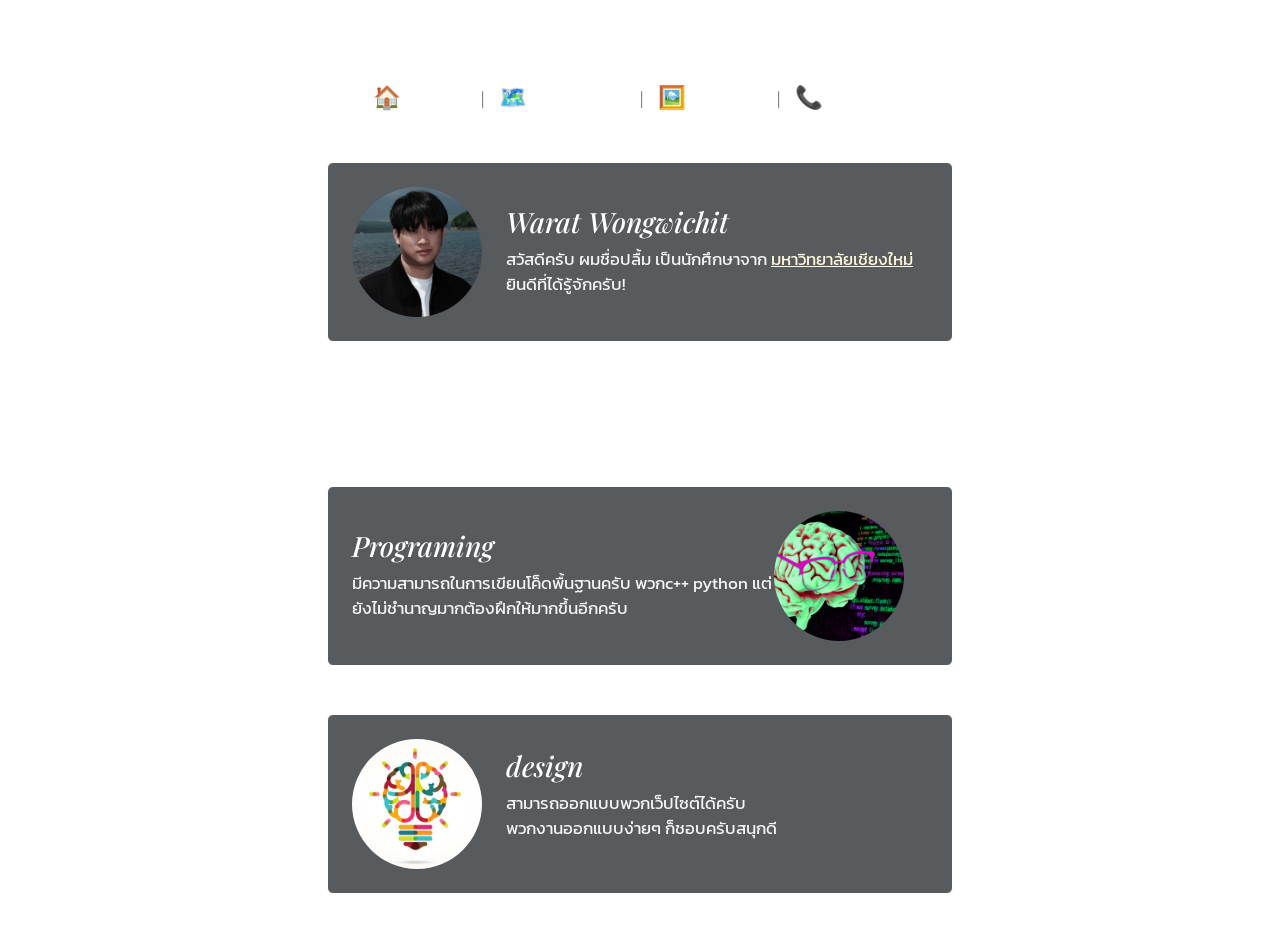
<file: index.html>
<!DOCTYPE html>
<html lang="en">
  <head>
    <meta charset="UTF-8" />
    <meta name="viewport" content="width=device-width, initial-scale=1.0" />
    <link href="https://cdn.jsdelivr.net/npm/bootstrap@5.3.8/dist/css/bootstrap.min.css" rel="stylesheet" integrity="sha384-sRIl4kxILFvY47J16cr9ZwB07vP4J8+LH7qKQnuqkuIAvNWLzeN8tE5YBujZqJLB" crossorigin="anonymous">
    <script src="https://cdn.jsdelivr.net/npm/bootstrap@5.3.8/dist/js/bootstrap.bundle.min.js" integrity="sha384-FKyoEForCGlyvwx9Hj09JcYn3nv7wiPVlz7YYwJrWVcXK/BmnVDxM+D2scQbITxI" crossorigin="anonymous"></script>
    <link rel="stylesheet" href="style.css" />
    <title>My Portfolio - Home</title>
  </head>
  <body>
    <h2 class="center-header mt-4">My Portfolio</h2> 
    
    <p class="text-center">
      <a href="index.html" class="nav-link-custom">🏠 Home</a> |
      <a href="favorites.html" class="nav-link-custom">🗺️ Favorites</a> |
      <a href="gallery.html" class="nav-link-custom">🖼️ Gallery</a> |
      <a href="contact.html" class="nav-link-custom">📞 Contact</a>
    </p>

    <div class="container my-5" style="max-width: 650px;">
      <div class="d-flex align-items-center bg-dark bg-opacity-75 p-4 rounded border border-white">
        <div class="flex-shrink-0 me-4">
          <img class="profile-img" src="img/IMG_1022.jpg" alt="Profile">
        </div>
        <div>
          <h3 class="text-white mb-2" style="font-style: italic;">Warat Wongwichit</h3>
          <p class="text-box text-start">
            สวัสดีครับ ผมชื่อปลื้ม เป็นนักศึกษาจาก
            <a href="https://www.cmu.ac.th" target="_blank" class="text-nowrap" style="color: cornsilk; text-decoration: underline;">มหาวิทยาลัยเชียงใหม่</a> 
  ยินดีที่ได้รู้จักครับ!
          </p>
        </div>
      </div>
    </div>

    <h3 class="center-header mb-3">Skills</h3>
        <div class="container my-5" style="max-width: 650px;">
      <div class="d-flex align-items-center flex-row-reverse  bg-dark bg-opacity-75 p-4 rounded border border-white">
        <div class="flex-shrink-0 me-4">
          <img class="profile-img" src="img/MIT-Coding-Brain-01-press_0.jpg" alt="Profile">
        </div>
        <div>
          <h3 class="text-white mb-2" style="font-style: italic;">Programing</h3>
          <p class="text-box text-start">
            มีความสามารถในการเขียนโค็ดพื้นฐานครับ พวกc++ python แต่ยังไม่ชํานาญมากต้องฝึกให้มากขึ้นอีกครับ
          </p>
        </div>
      </div>
    </div>
        <div class="container my-5" style="max-width: 650px;">
      <div class="d-flex align-items-center bg-dark bg-opacity-75 p-4 rounded border border-white">
        <div class="flex-shrink-0 me-4">
          <img class="profile-img" src="img/images.jpeg" alt="Profile">
        </div>
        <div>
          <h3 class="text-white mb-2" style="font-style: italic;" > design</h3>
          <p class="text-box text-start">
            สามารถออกแบบพวกเว็ปไซต์ได้ครับ 
            <p class="text-box text-start"  class="text-nowrap">พวกงานออกแบบง่ายๆ ก็ชอบครับสนุกดี</p>
          </p>
        </div>
      </div>
    </div>    
  </body>
</html>
</file>
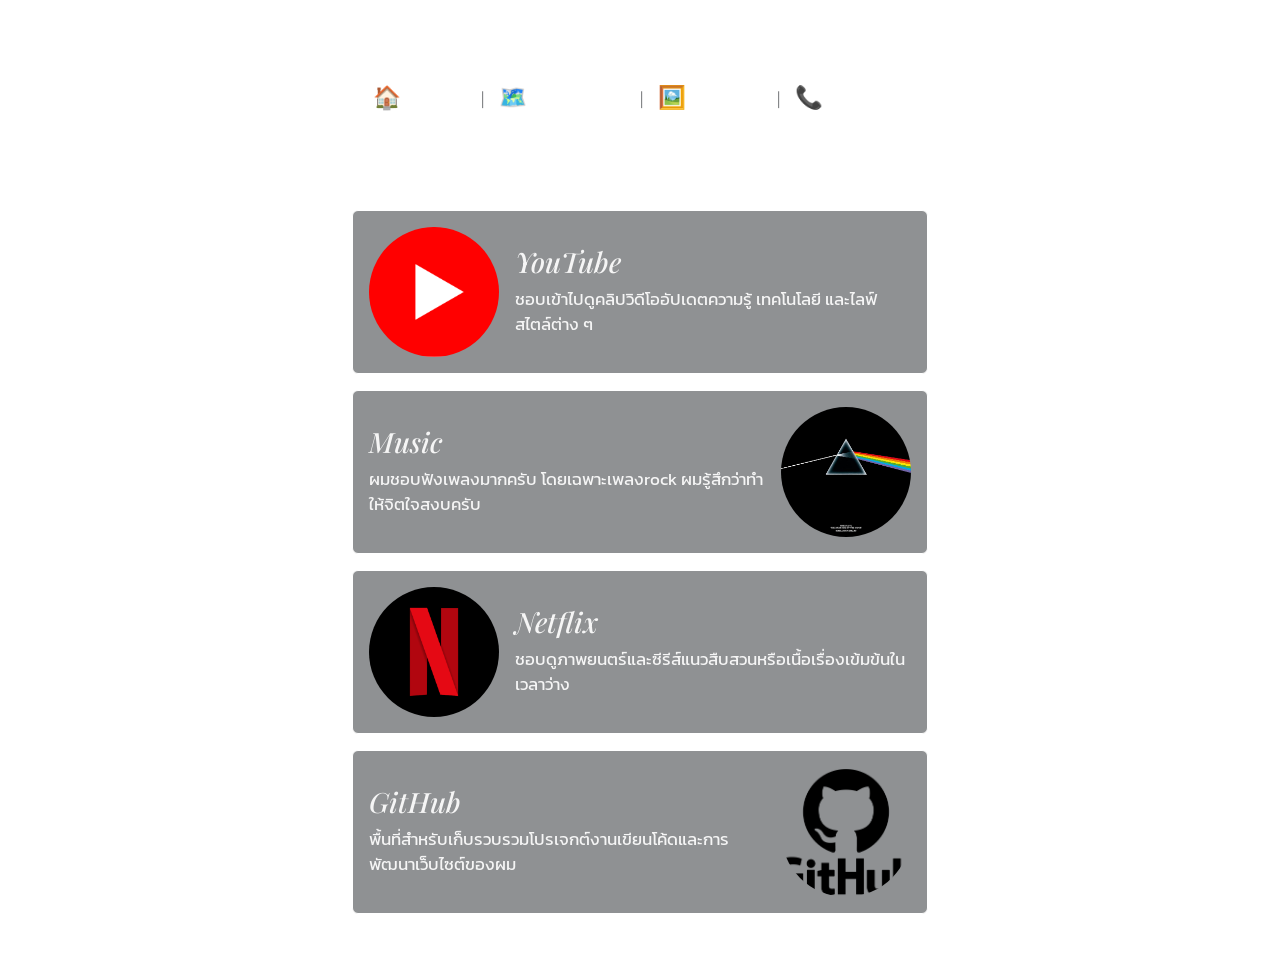
<file: favorites.html>
<!DOCTYPE html>
<html lang="en">
  <head>
    <meta charset="UTF-8" />
    <meta name="viewport" content="width=device-width, initial-scale=1.0" />
     <link href="https://cdn.jsdelivr.net/npm/bootstrap@5.3.8/dist/css/bootstrap.min.css" rel="stylesheet" integrity="sha384-sRIl4kxILFvY47J16cr9ZwB07vP4J8+LH7qKQnuqkuIAvNWLzeN8tE5YBujZqJLB" crossorigin="anonymous">
    <script src="https://cdn.jsdelivr.net/npm/bootstrap@5.3.8/dist/js/bootstrap.bundle.min.js" integrity="sha384-FKyoEForCGlyvwx9Hj09JcYn3nv7wiPVlz7YYwJrWVcXK/BmnVDxM+D2scQbITxI" crossorigin="anonymous"></script>
      <link rel="stylesheet" href="style.css" />
    <title>My Portfolio - Favorites</title>
  </head>
  <body>
    <h2 class="center-header mt-4">My Portfolio</h2> 
    
    <p class="text-center">
      <a href="index.html" class="nav-link-custom">🏠 Home</a> |
      <a href="favorites.html" class="nav-link-custom">🗺️ Favorites</a> |
      <a href="gallery.html" class="nav-link-custom">🖼️ Gallery</a> |
      <a href="contact.html" class="nav-link-custom">📞 Contact</a>
    </p>

    <h3 class="center-header my-4">Favorites</h3>
    
    <div class="container" style="max-width: 600px;">
  
  <div class="d-flex align-items-center bg-dark bg-opacity-50 border border-white p-3 mb-3 rounded">
    <div class="flex-shrink-0 me-3">
      <img class="profile-img" src="img/youtube.png">
    </div>
    <div>
      <h3><a href="https://www.youtube.com" target="_blank" style="color: whitesmoke; text-decoration: none; font-style: oblique;">YouTube</a></h3>
      <p class="text-box text-start">ชอบเข้าไปดูคลิปวิดีโออัปเดตความรู้ เทคโนโลยี และไลฟ์สไตล์ต่าง ๆ</p>
    </div>
  </div>

  <div class="d-flex flex-row-reverse align-items-center bg-dark bg-opacity-50 border border-white p-3 mb-3 rounded">
    <div class="flex-shrink-0 ms-3">
      <img class="profile-img" src="img/pink.jpg" alt="music" >
    </div>
    <div class="flex-grow-1">
      <h3><a href="https://music.apple.com/us/artist/pink-floyd/487143" target="_blank" style="color: whitesmoke; text-decoration: none; font-style: oblique;"> Music</a></h3>
      <p class="text-box text-start">ผมชอบฟังเพลงมากครับ โดยเฉพาะเพลงrock ผมรู้สึกว่าทําให้จิตใจสงบครับ</p>
    </div>
  </div>

  <div class="d-flex align-items-center bg-dark bg-opacity-50 border border-white p-3 mb-3 rounded">
    <div class="flex-shrink-0 me-3">
      <img class="profile-img" src="img/images (1).png" alt="netflix">
    </div>
    <div>
      <h3><a href="https://www.netflix.com" target="_blank" style="color: whitesmoke; text-decoration: none; font-style: oblique;"> Netflix</a></h3>
      <p class="text-box text-start">ชอบดูภาพยนตร์และซีรีส์แนวสืบสวนหรือเนื้อเรื่องเข้มข้นในเวลาว่าง</p>
    </div>
  </div>

  <div class="d-flex flex-row-reverse align-items-center bg-dark bg-opacity-50 border border-white p-3 mb-5 rounded">
    <div class="flex-shrink-0 ms-3">
      <img class="profile-img" src="img/GitHub-logo.png" alt="github">
    </div>
    <div class="flex-grow-1">
      <h3><a href="https://github.com/plume25-dev" target="_blank" style="color: whitesmoke; text-decoration: none; font-style: oblique;"> GitHub</a></h3>
      <p class="text-box text-start">พื้นที่สำหรับเก็บรวบรวมโปรเจกต์งานเขียนโค้ดและการพัฒนาเว็บไซต์ของผม</p>
    </div>
  </div>
</div>
  </body>
</html>
</file>
<file: style.css>
@import url('https://fonts.googleapis.com/css2?family=Playfair+Display:ital,wght@0,400..900;1,400..900&display=swap');
@import url('https://fonts.googleapis.com/css2?family=Kanit:wght@300;400;500;700&display=swap');

.center-header {
  color: white;
  text-align: center;
  font-style: italic;
  font-size: 2.5rem;
  font-family: 'Playfair Display', sans-serif;
}

body {
  font-family: 'Playfair Display', sans-serif;
  background-image: url('https://images.unsplash.com/photo-1578637387939-43c525550085?q=80&w=2070&auto=format&fit=crop');
  background-size: cover;
  background-position: center;
  background-repeat: no-repeat; 
  background-attachment: fixed;
}

.profile-img {
  width: 130px;
  height: 130px;
  border-radius: 50%;
  object-fit: cover;
}

.text-box {
  font-family: 'Kanit', sans-serif; 
  font-size: 17px;
  color: whitesmoke;
  margin-bottom: 0;
}
.normal-text {
  font-family: 'Kanit', sans-serif; 
  font-size: 17px;
  color: rgb(0, 0, 0);
  margin-bottom: 0;
}
.nav-link-custom {
  color: white;
  text-decoration: none;
  font-size: 1.4rem;
  margin: 0 10px;
}
.nav-link-custom:hover {
  color: cornsilk;
}

.gallery-img {
  width: 100%;        
  height: 400px;      
  object-fit: cover;  
}

.d-flex.justify-content-center.gap-5.fw-bold.my-4 a {
  color: white;
  text-decoration: none;
}
.d-flex.justify-content-center.gap-5.fw-bold.my-4 a:hover {
  color: lightgray;
}
</file>
